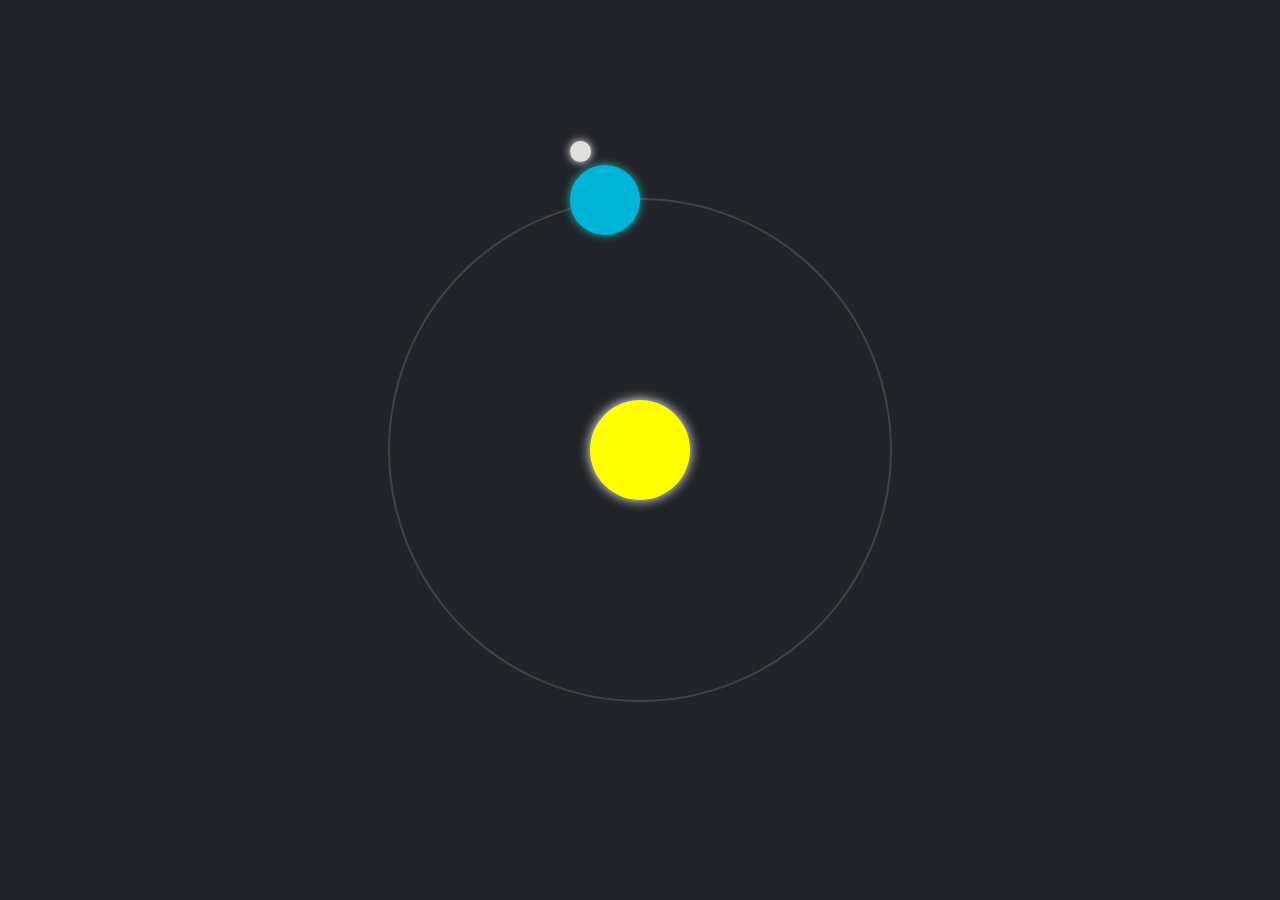
<file: index.html>
<!DOCTYPE html>
<html lang="en">
<head>
    <meta charset="UTF-8">
    <meta name="google-site-verification" content="PSem1QvGMFD5ReElqunH2kxqZAAcmCGzb_m83q8EHrc" />
    <meta name="viewport" content="width=device-width, initial-scale=1.0">
    <meta
      http-equiv="Content-Security-Policy"
      content="
        default-src 'self';
        script-src 'none';
        style-src 'self';
        img-src 'self';
        object-src 'none';
        base-uri 'self';
        form-action 'none';
        upgrade-insecure-requests;
      "
    >
    <title>Mini Orbit</title>
    <link rel="stylesheet" href="orbit.css" type="text/css">
    <link rel="icon" href="favicon.png" type="image/png">
</head>
<body>
    <div class="body">
        <div class="orbit">
            <div class="sun" title="The Sun"></div>
            <div class="earth" title="The Earth">
                <div class="moon" title="The Moon"> </div>
            </div>
        </div>
    </div>
</body>
</html>
</file>
<file: orbit.css>
body{
    margin: 0;
    overflow: hidden;
    background-color: #22242a;
}
.body{
    display: grid;
    place-items: center;
    width: 100vw;
    height: 100vh;
}

.orbit{
    border: 2px solid rgba(190, 188, 188, 0.2);
    width: clamp(200px, 80vw, 500px);
    
    aspect-ratio: 1/1;
    border-radius: 50%;
    display: flex;
    position: relative;
    justify-content: center;
    align-items: center;
    animation: rotation 36.5s linear 0s normal infinite;

}
@keyframes rotation{
    to{
        transform:rotate(360deg);
    }
}
.sun{
    background-color:yellow;
    box-shadow:0 0 0.75em white;
    width: 25%;
    max-width: 100px;
    max-height: 100px;
    height: 25%;
    aspect-ratio: 1/1;
    border-radius: 50%;
}
.earth{
    background-color: #00B4D8 ;
    box-shadow:0 0 0.5em lightseagreen;
    width: 15%;
    height: 15%;
    max-width: 70px;
    max-height: 70px;
    border-radius: 50%;
    position: absolute;
    right: 50%;
    top: -7%;
    animation: rotation 2.7s linear 0s normal infinite;
}

.moon{
    background-color: #E0E1DD;
    box-shadow:0 0 0.5em white;
    width: 30%;
    height: 30%;
    aspect-ratio: 1/1;
    border-radius: 50%;
    position: relative;
    top: -35%;
    
}
</file>
